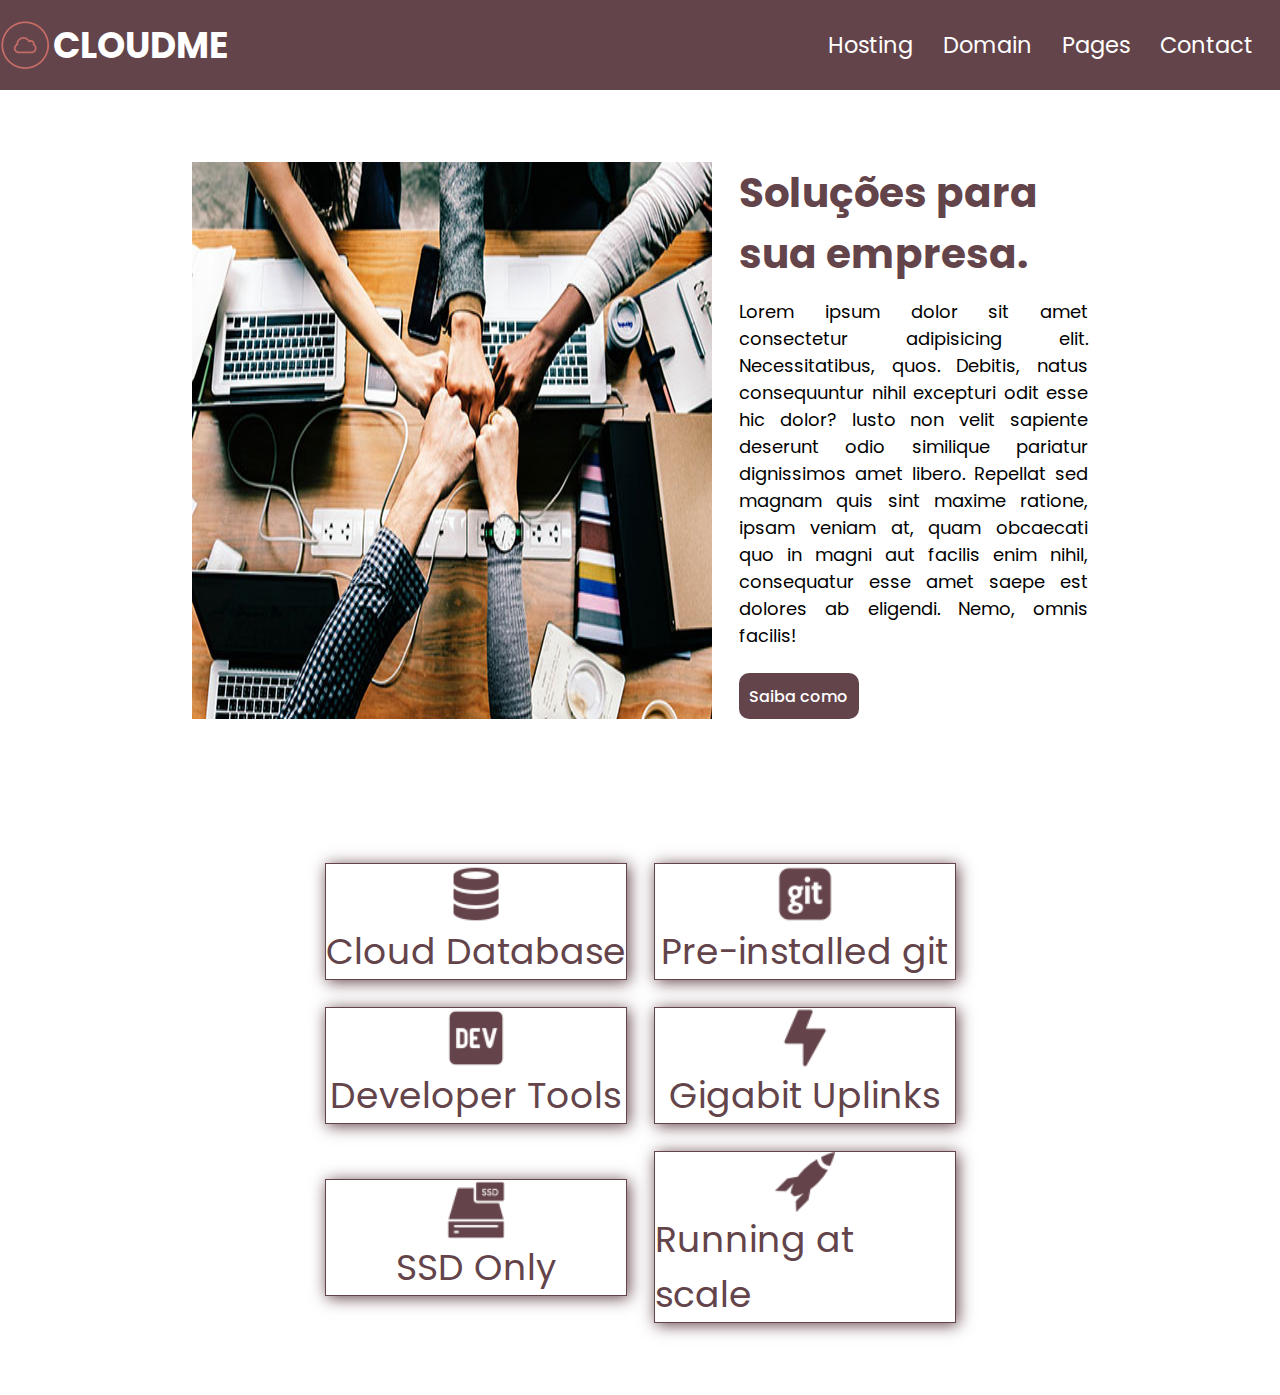
<file: cloudme/index.html>
<!DOCTYPE html>
<html lang="pt-br">

<head>
    <meta charset="UTF-8">
    <meta name="viewport" content="width=device-width, initial-scale=1.0">
    <title>CLoudME</title>
    <link rel="preconnect" href="https://fonts.googleapis.com">
    <link rel="preconnect" href="https://fonts.gstatic.com" crossorigin>
    <link
        href="https://fonts.googleapis.com/css2?family=Poppins:ital,wght@0,100;0,200;0,300;0,400;0,500;0,600;0,700;0,800;0,900;1,100;1,200;1,300;1,400;1,500;1,600;1,700;1,800;1,900&display=swap"
        rel="stylesheet">
    <link rel="stylesheet" href="./css/style.css">
    <link rel="shortcut icon" href="./img/logo.png" type="image/x-icon">
</head>

<body>
    <header class="header-page">
        <h1>
            <img src="./img/logo.png" alt="">
            CLOUDME
        </h1>
        <nav>
            <ul>
                <li><a href="">Hosting</a></li>
                <li><a href="">Domain</a></li>
                <li><a href="">Pages</a></li>
                <li><a href="">Contact</a></li>
            </ul>
        </nav>
    </header>
    <section class="card-item-1">
        <img src="./img/empresa.jpg" alt="">
        <div class="info">
            <h2>Soluções para sua empresa.</h2>
            <p>Lorem ipsum dolor sit amet consectetur adipisicing elit. Necessitatibus, quos. Debitis, natus
                consequuntur nihil excepturi odit esse hic dolor? Iusto non velit sapiente deserunt odio similique
                pariatur dignissimos amet libero.
                Repellat sed magnam quis sint maxime ratione, ipsam veniam at, quam obcaecati quo in magni aut facilis
                enim nihil, consequatur esse amet saepe est dolores ab eligendi. Nemo, omnis facilis!</p>
            <a href="" class="btn">
                Saiba como
            </a>
        </div>
    </section>
    <section class="container-2">
        <div class="card-item">
            <img src="./img/data.png" alt="">
            <p>Cloud Database</p>
        </div>
        <div class="card-item">
            <img src="./img/git.png" alt="">
            <p>Pre-installed git</p>
        </div>
        <div class="card-item">
            <img src="./img/dev.png" alt="">
            <p>Developer Tools</p>
        </div>
        <div class="card-item">
            <img src="./img/giga.png" alt="">
            <p>Gigabit Uplinks</p>
        </div>
        <div class="card-item">
            <img src="./img/ssd.png" alt="">
            <p>SSD Only</p>
        </div>
        <div class="card-item">
            <img src="./img/escala.png" alt="">
            <p>Running at scale</p>
        </div>
    </section>
</body>

</html>
</file>
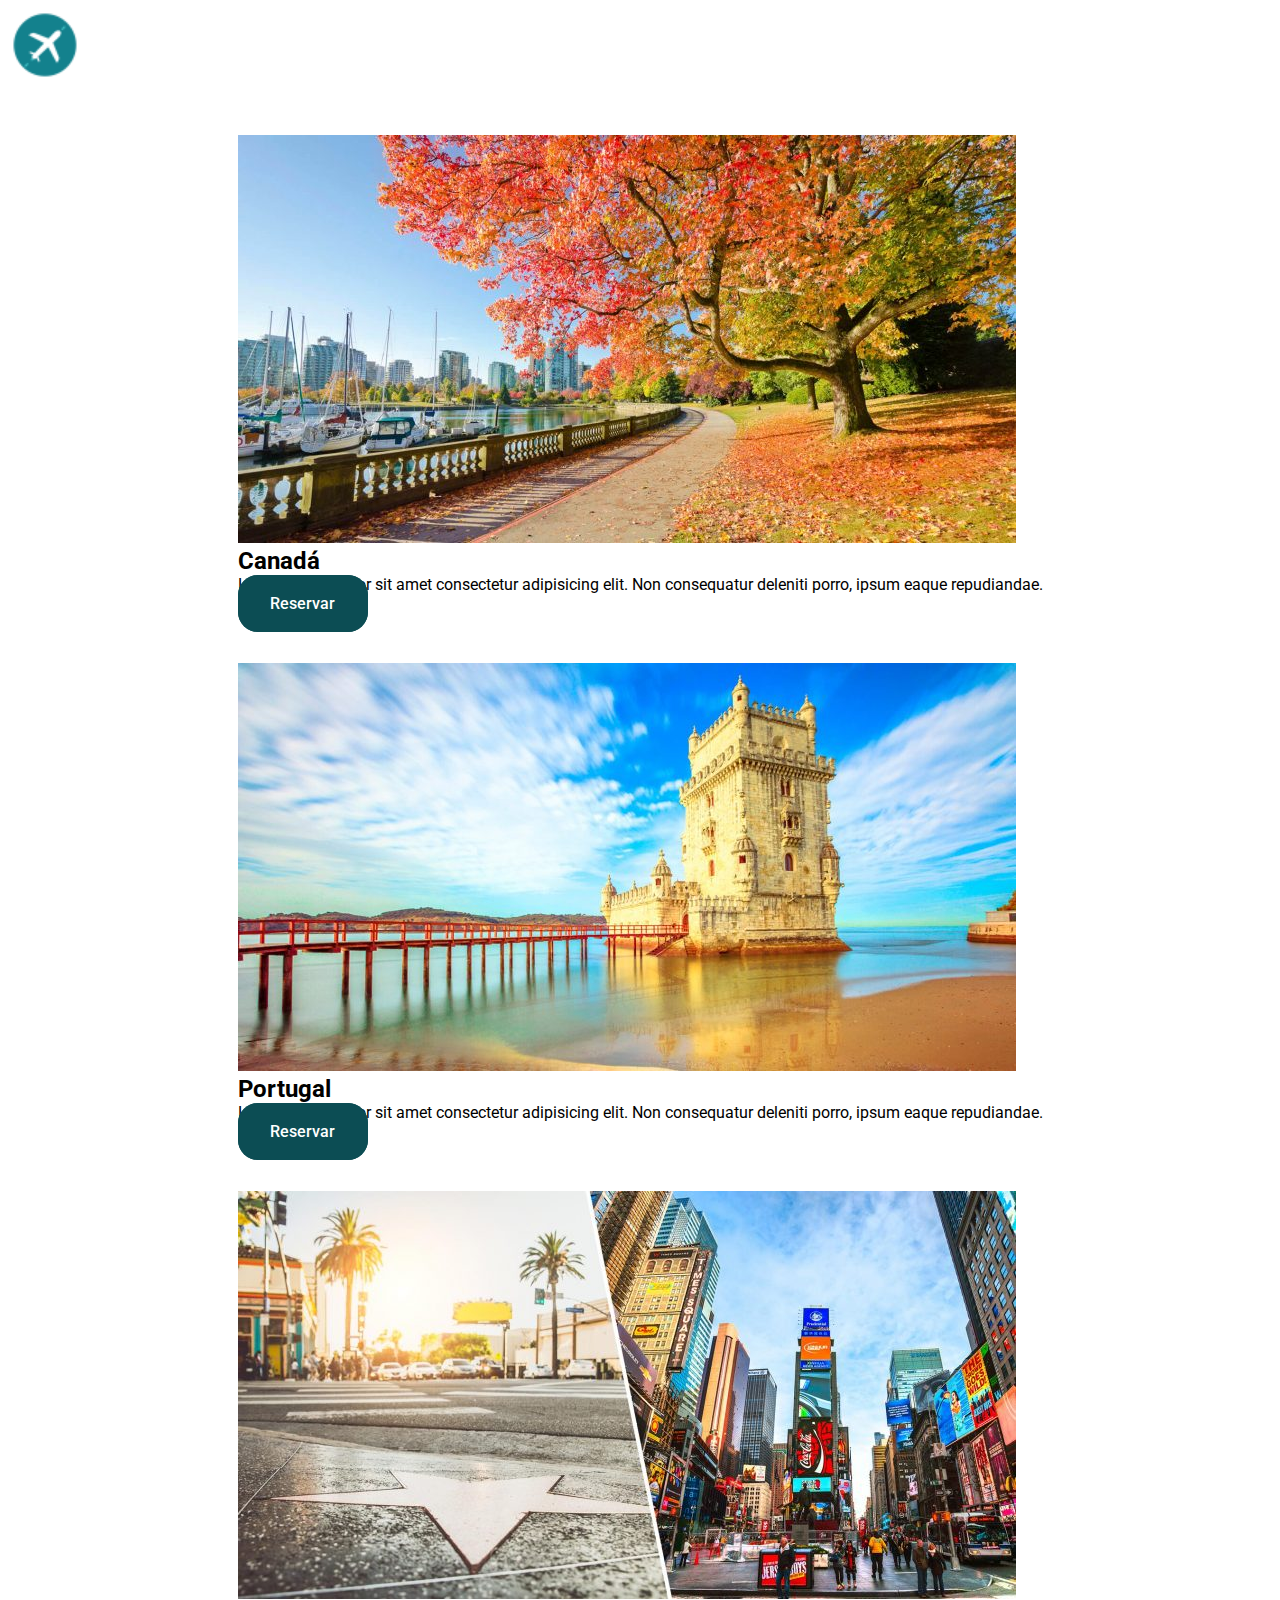
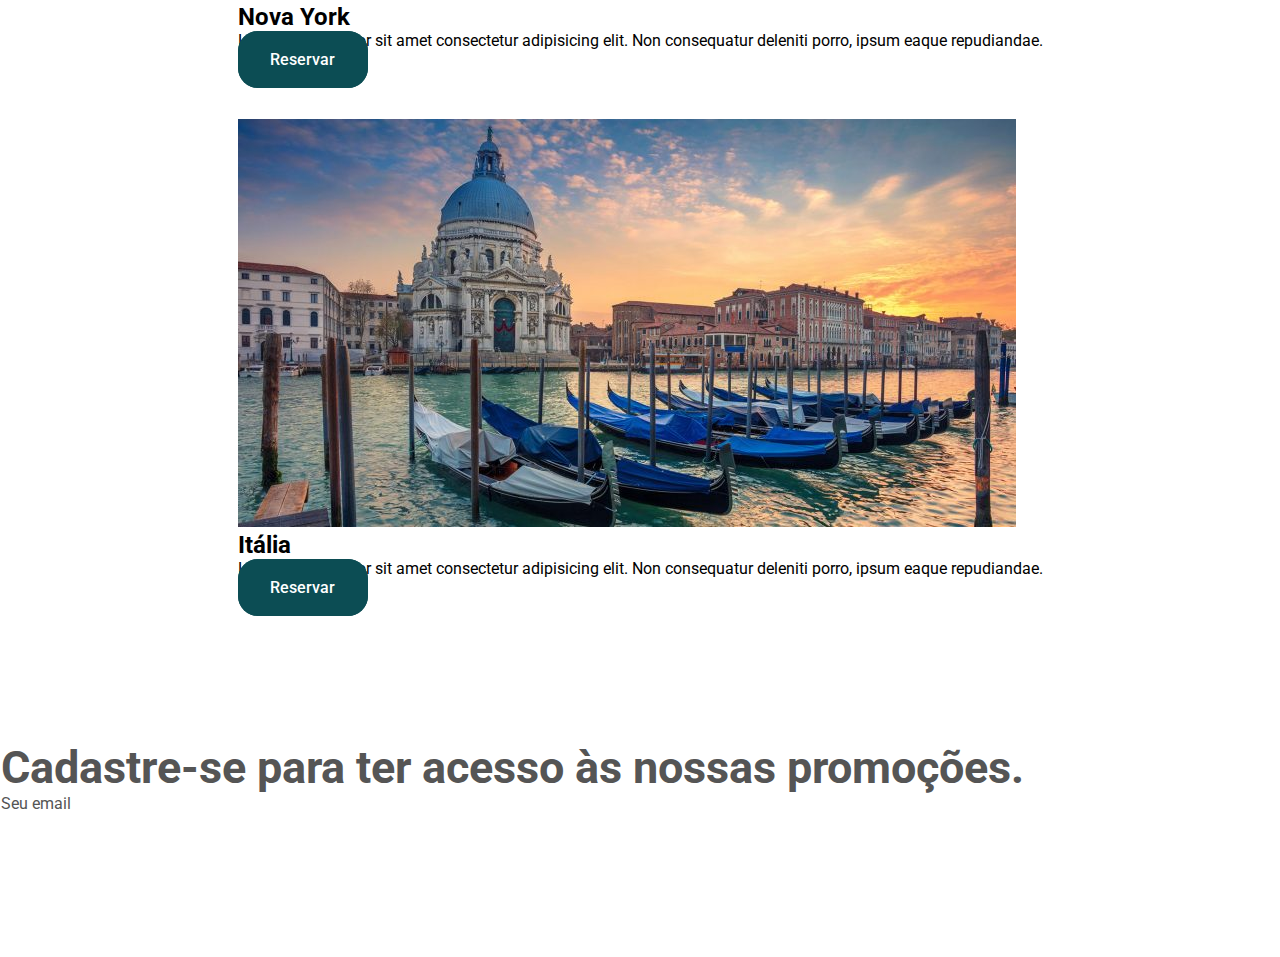
<file: mytrip/index.html>
<!DOCTYPE html>
<html lang="pt-br">

<head>
    <meta charset="UTF-8">
    <meta name="viewport" content="width=device-width, initial-scale=1.0">
    <title>MyTrip</title>
    <link rel="preconnect" href="https://fonts.googleapis.com">
    <link rel="preconnect" href="https://fonts.gstatic.com" crossorigin>
    <link
        href="https://fonts.googleapis.com/css2?family=Roboto:ital,wght@0,100;0,300;0,400;0,500;0,700;0,900;1,100;1,300;1,400;1,500;1,700;1,900&display=swap"
        rel="stylesheet">
    <link rel="stylesheet" href="./css/style.css">
    <link rel="shortcut icon" href="./img/logo.png" type="image/x-icon">
</head>

<body>
    <header class="header-page">
        <h1>
            <img src="./img/logo.png" alt="" class="logo">MYTRIP
        </h1>
        <nav>
            <ul>
                <li><a href="">Hospedagem</a></li>
                <li><a href="">Passagem</a></li>
                <li><a href="">Pacotes</a></li>
                <li><a href="">Transfer</a></li>
                <li><a href="">Disney</a></li>
                <li><a href="">Cruzeiros</a></li>
            </ul>
        </nav>
    </header>

    <section class="cards-list">
        <div class="card">
            <img src="./img/destino1.jpg" alt="Canadá">
            <h2>Canadá</h2>
            <p>Lorem ipsum dolor sit amet consectetur adipisicing elit. Non consequatur deleniti porro, ipsum eaque
                repudiandae.
            </p>
            <a href="" class="btn">Reservar</a>
        </div>
        <div class="card">
            <img src="./img/destino2.jpg" alt="Portugal">
            <h2>Portugal</h2>
            <p>Lorem ipsum dolor sit amet consectetur adipisicing elit. Non consequatur deleniti porro, ipsum eaque
                repudiandae.
            </p>
            <a href="" class="btn">Reservar</a>
        </div>
        <div class="card">
            <img src="./img/destino3.jpg" alt="Nova York">
            <h2>Nova York</h2>
            <p>Lorem ipsum dolor sit amet consectetur adipisicing elit. Non consequatur deleniti porro, ipsum eaque
                repudiandae.
            </p>
            <a href="" class="btn">Reservar</a>
        </div>
        <div class="card">
            <img src="./img/destino4.jpg" alt="Itália">
            <h2>Itália</h2>
            <p>Lorem ipsum dolor sit amet consectetur adipisicing elit. Non consequatur deleniti porro, ipsum eaque
                repudiandae.
            </p>
            <a href="" class="btn">Reservar</a>
        </div>
    </section>

    <section class="form">
        <div class="form-box">
            <h3>
                Cadastre-se para ter acesso às nossas promoções.
            </h3>
            <p>
                Seu email 
            </p>
        </div>
    </section>


</body>

</html>
</file>
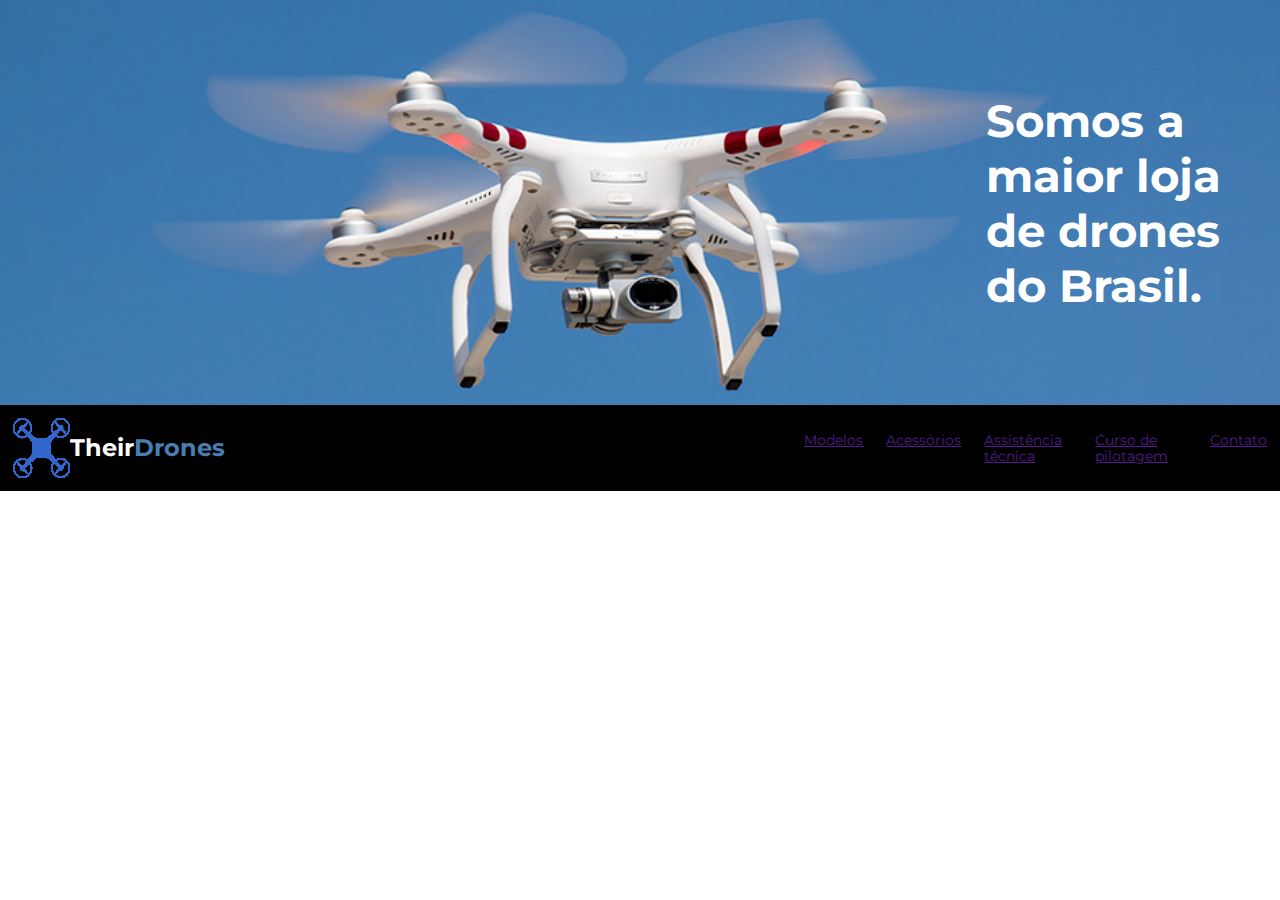
<file: theirdrones/index.html>
<!DOCTYPE html>
<html lang="pt-br">

<head>
    <meta charset="UTF-8">
    <meta name="viewport" content="width=device-width, initial-scale=1.0">
    <title>TheirDrones</title>
    <link rel="preconnect" href="https://fonts.googleapis.com">
    <link rel="preconnect" href="https://fonts.gstatic.com" crossorigin>
    <link href="https://fonts.googleapis.com/css2?family=Montserrat:ital,wght@0,100..900;1,100..900&display=swap"
        rel="stylesheet">
    <link rel="shortcut icon" href="./img/logo.png" type="image/x-icon">
    <link rel="stylesheet" href="./css/style.css">
</head>

<body>
    <div class="container-1">
        <h1 class="slogan">Somos a maior loja de drones do Brasil.</h1>
    </div>
    <header class="header-page">
        <h2>
            <img src="./img/logo.png" alt="logo-theirdrones"><span class="logo">Their</span>Drones
        </h2>
        <nav>
            <ul>
                <li><a href="">Modelos</a></li>
                <li><a href="">Acessórios</a></li>
                <li><a href="">Assistência técnica</a></li>
                <li><a href="">Curso de pilotagem</a></li>
                <li><a href="">Contato</a></li>
            </ul>
        </nav>
    </header>
</body>

</html>
</file>
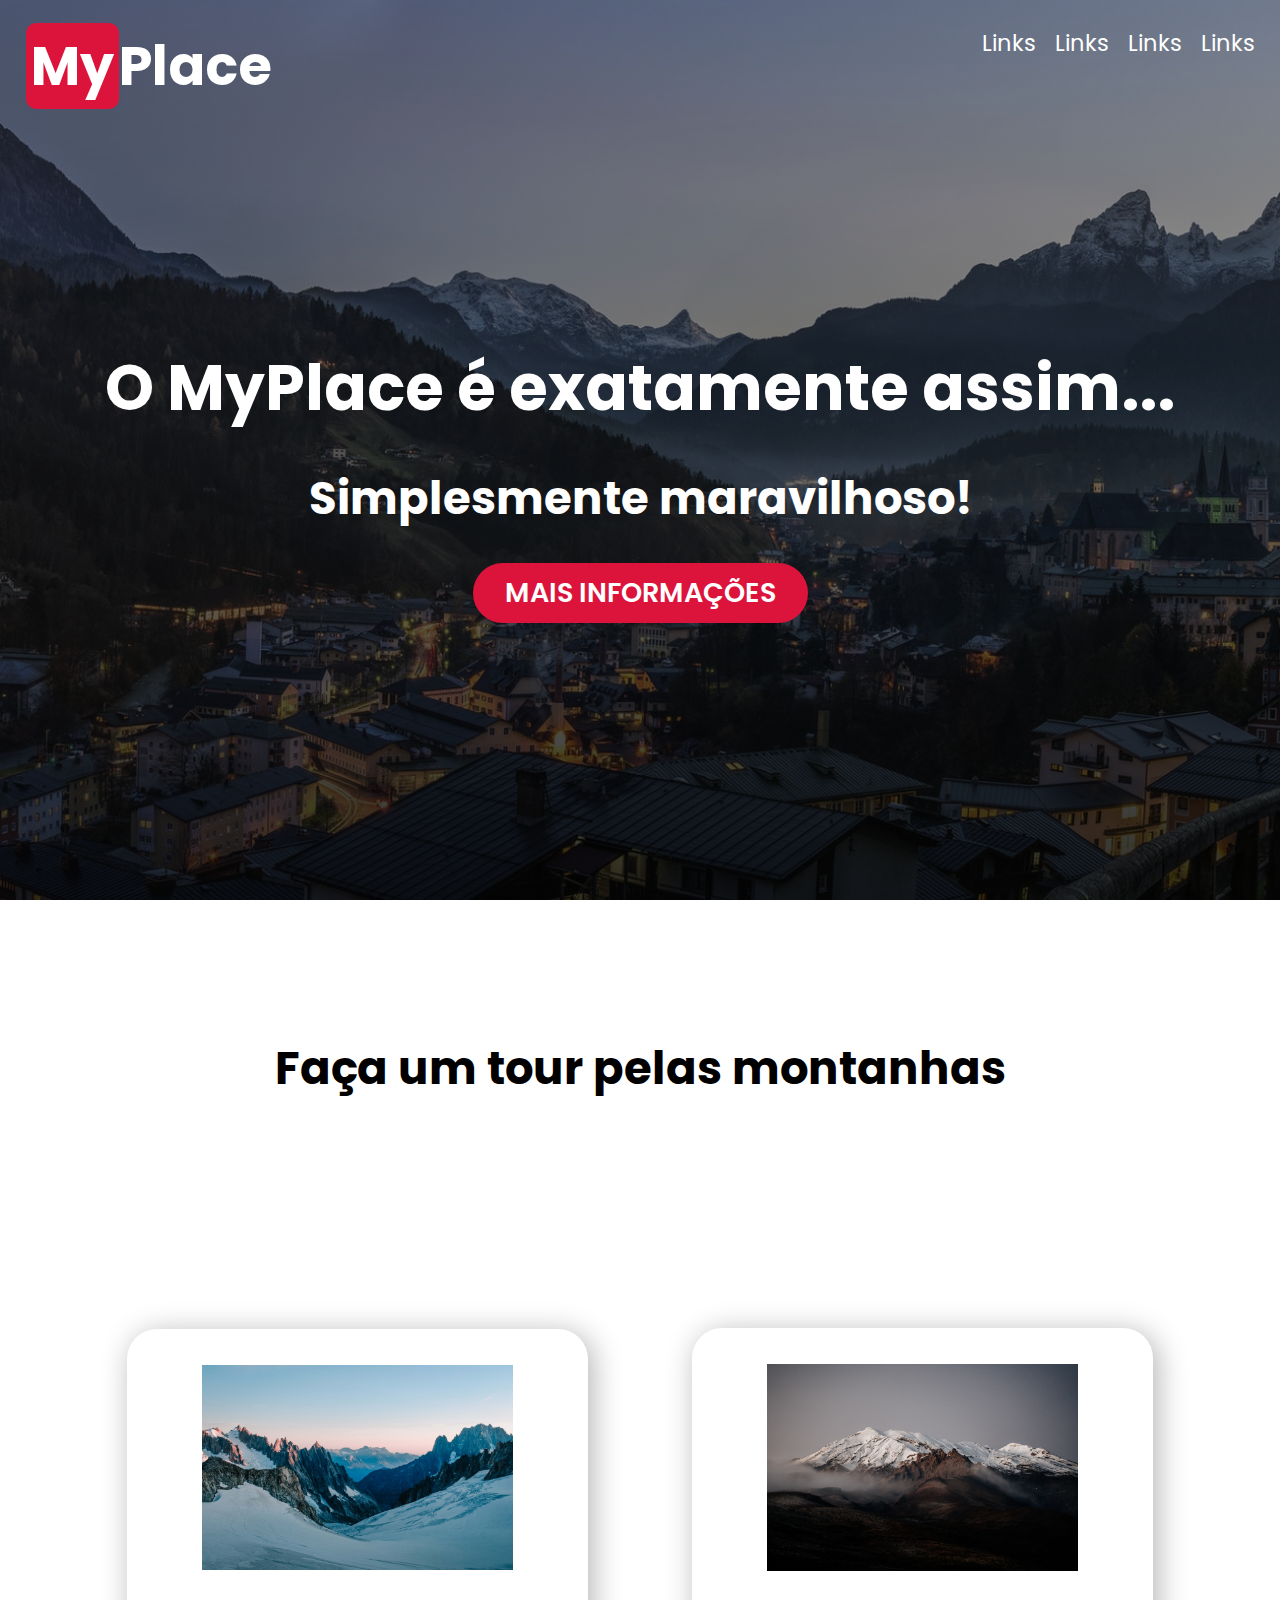
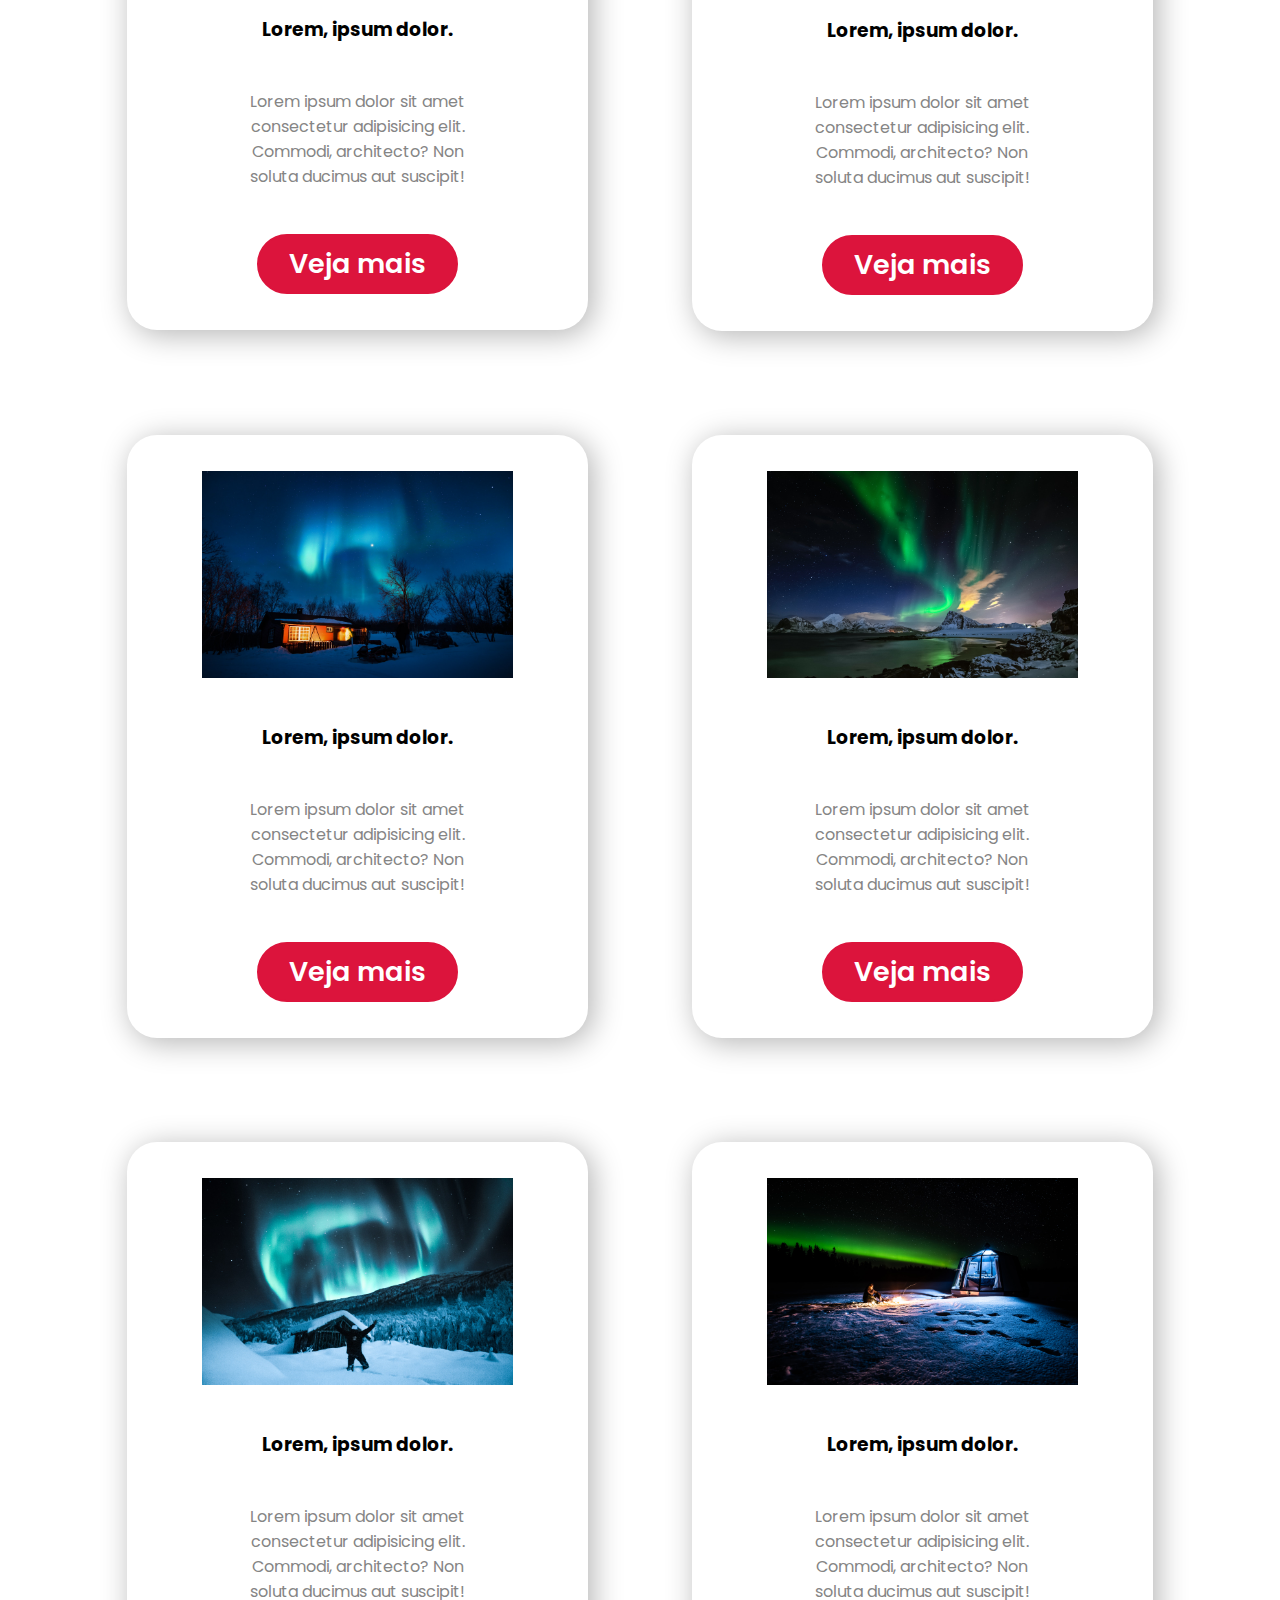
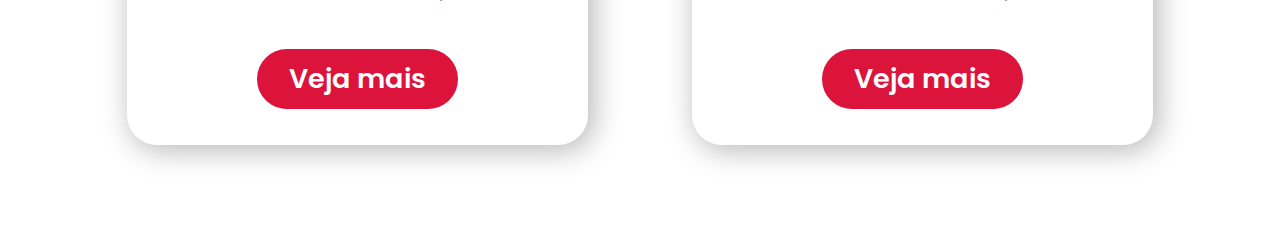
<file: MYPLACE/aula-2703-WEB/index.html>
<!DOCTYPE html>
<html lang="pt-br">

<head>
    <meta charset="UTF-8">
    <meta name="viewport" content="width=device-width, initial-scale=1.0">
    <title>MyPlace</title>
    <link rel="preconnect" href="https://fonts.googleapis.com">
    <link rel="preconnect" href="https://fonts.gstatic.com" crossorigin>
    <link
        href="https://fonts.googleapis.com/css2?family=Poppins:ital,wght@0,100;0,200;0,300;0,400;0,500;0,600;0,700;0,800;0,900;1,100;1,200;1,300;1,400;1,500;1,600;1,700;1,800;1,900&display=swap"
        rel="stylesheet">

    <link rel="stylesheet" href="./css/style.css">
</head>

<body>
    <div class="container01">
        <header class="header-page">
            <h1>
                <span class="span-logo">My</span>Place
            </h1>
            <nav>
                <ul>
                    <li><a href="">Links</a></li>
                    <li><a href="">Links</a></li>
                    <li><a href="">Links</a></li>
                    <li><a href="">Links</a></li>
                </ul>
            </nav>
        </header>
        <div class="hero">
            <h2>
                O MyPlace é exatamente assim...
            </h2>
            <h3>
                Simplesmente maravilhoso!
            </h3>
            <a href="" class="btn">MAIS INFORMAÇÕES</a>
        </div>
    </div>
    <section class="cards">
        <h2>
            Faça um tour pelas montanhas
        </h2>
        <div class="cards-list">
            <div class="card-item">
                <img src="./img/pexels-francesco-ungaro-2835436.jpg" alt="Imagem francesco-ungaro">
                <h3>Lorem, ipsum dolor.</h3>
                <p>Lorem ipsum dolor sit amet consectetur adipisicing elit. Commodi, architecto? Non soluta ducimus aut
                    suscipit!</p>
                <a href="" class="btn">Veja mais</a>
            </div>
            <div class="card-item">
                <img src="./img/pexels-roberto-shumski-5555192.jpg" alt="Imagem roberto-shumski">
                <h3>Lorem, ipsum dolor.</h3>
                <p>Lorem ipsum dolor sit amet consectetur adipisicing elit. Commodi, architecto? Non soluta ducimus aut
                    suscipit!</p>
                <a href="" class="btn">Veja mais</a>
            </div>
            <div class="card-item">
                <img src="./img/pexels-stefan-stefancik-91216.jpg" alt="Imagem stefan-stefancik">
                <h3>Lorem, ipsum dolor.</h3>
                <p>Lorem ipsum dolor sit amet consectetur adipisicing elit. Commodi, architecto? Non soluta ducimus aut
                    suscipit!</p>
                <a href="" class="btn">Veja mais</a>
            </div>
            <div class="card-item">
                <img src="./img/pexels-stein-egil-liland-5704789.jpg" alt="Imagem stein-egil">
                <h3>Lorem, ipsum dolor.</h3>
                <p>Lorem ipsum dolor sit amet consectetur adipisicing elit. Commodi, architecto? Non soluta ducimus aut
                    suscipit!</p>
                <a href="" class="btn">Veja mais</a>
            </div>
            <div class="card-item">
                <img src="./img/pexels-tobias-bj¢rkli-1693085.jpg" alt="Imagem tobias">
                <h3>Lorem, ipsum dolor.</h3>
                <p>Lorem ipsum dolor sit amet consectetur adipisicing elit. Commodi, architecto? Non soluta ducimus aut
                    suscipit!</p>
                <a href="" class="btn">Veja mais</a>
            </div>
            <div class="card-item">
                <img src="./img/pexels-tuomas-haapala-7223461.jpg" alt="Imagem tumoas">
                <h3>Lorem, ipsum dolor.</h3>
                <p>Lorem ipsum dolor sit amet consectetur adipisicing elit. Commodi, architecto? Non soluta ducimus aut
                    suscipit!</p>
                <a href="" class="btn">Veja mais</a>
            </div>
        </div>
    </section>



</body>

</html>
</file>
<file: cloudme/css/style.css>
:root{
    --color-principal: #63444A;
    --color-white: #fff;
    --color-lightp: #755159;
}
*{
    margin: 0;
    padding: 0;
    font-family: "Poppins", sans-serif;
}

.header-page{
    background-color: var(--color-principal);
    display: flex;
    justify-content: space-between;
    align-items: center;
    width: 100%;
    height: 10vh;
    color: var(--color-white);
}
.header-page h1{
    display: flex;
    align-items: center;
    font-size: 4vmin;
}
.header-page ul{
    display: flex;
    align-items: flex-end;
    list-style: none;
    font-size: 2.5vmin;
    gap: 30px;
    padding-right: 3vmin;
}
.header-page a{
    color: var(--color-white);
    text-decoration: none;
    transition: .2s;
}
.header-page a:hover{
    background-color: var(--color-lightp);
    border-radius: 10px;
    padding: 2%;
}
section{
    width: 70%;
    margin: auto;
    display: flex;
    padding: 8vmin;
    gap: 3vmin;
}
section img{
    width: 80%;
}
.info h2{
    color: var(--color-principal);
    font-size: 4.5vmin;    
}
.info p{
    font-size: 2vmin;
    text-align: justify;
    padding-top: 4%;
}
.btn{
    background-color: var(--color-principal);
    width: fit-content;
    padding: 3%;
    margin-top: 7%;
    display: flex;
    border-radius: 10px;
    color: var(--color-white);
    text-decoration: none;
    font-weight: 450;
    transition: .5s;
}
.btn:hover{
    color: var(--color-principal);
    background-color: #fff;
    border: 1px solid var(--color-principal);
    scale: 1.1;
}
.container-2{
    display: flex;
    flex-wrap: wrap;
    align-items: center;
    justify-content: center;
}
.card-item{
    border: 1px solid var(--color-principal);
    box-shadow: 2px 2px 15px var(--color-principal);
    display: flex;
    align-items: center;
    flex-direction: column;
    width: 300px;
    height: fit-content;
    transition: scale .5s;
}
.card-item:hover{
    scale: 1.1;
}
.card-item img{
    width: 20%;
}
.card-item p{
    font-size: 4vmin;
    color: var(--color-principal);
}
@media (max-width: 1250px){
    section{
        width: 90%;
        margin: auto;
    }
    section img{
        width: 45%;
    
    }
}
</file>
<file: mytrip/css/style.css>
:root {
    --color-principal: #0C4D54;
    --color-white: #fff;
    --color-grey: #6b6b6bfd;
    --color-transparent: #ffffffa1;
    --color-dgrey: #555555;
}

* {
    margin: 0;
    padding: 0;
    box-sizing: border-box;
    font-family: "Roboto", sans-serif;
}

.container-01 {
    background-color: var(--color-principal);
    width: 100%;
    height: fit-content;
}

.header-page {
    display: flex;
    justify-content: space-between;
    align-items: center;
    padding: 1vmin;
    margin-bottom: 5vmin;
}

nav ul {
    list-style: none;
    display: flex;
    gap: 2vmin;
}

header h1 {
    font-size: 4vmin;
    display: flex;
    align-items: center;
    gap: 2vmin;
    color: var(--color-white);
}

header img {
    width: 8vmin;
}

nav a {
    color: var(--color-white);
    text-decoration: none;
    font-size: 2vmin;
    font-weight: 500;
}

.cards {
    width: 100%;
    margin: auto;
    height: 60vh;
}

.cards-list {
    display: flex;
    justify-content: space-evenly;
    flex-wrap: wrap;
    margin-top: 3vmin;
    gap: 50px;
}
.card-item {
    padding: 2%;
    width: 40vmin;
    display: flex;
    flex-direction: column;
    justify-content: center;
    align-items: center;
    gap: 2vmin;
    box-shadow: 2px 2px 30px rgba(0, 0, 0, 0.486);
    border-radius: 20px;
    transition: scale .5s;
}
.card-item:hover{
    scale: 1.1;
}
.card-item img {
    width: 35vmin;
    transition: scale .5s;
}
.card-item img:hover{
    scale: 1.1;
}
.card-item p{
    color: var(--color-grey);
}
.btn{
    background-color: var(--color-principal);
    padding: 2vmin 3.5vmin;
    border-radius: 20px;
    color: var(--color-white);
    font-weight: 500;
    text-decoration: none;
    transition: .5s;
    border: 1px solid var(--color-principal);
}
.btn:hover{
    color: var(--color-principal);
    background-color: #fff;
    border: 1px solid var(--color-principal);
    scale: 1.1;
}
.cadastro{
    background-image: url(../img/fundo.jpg);
    width: 100%;
    height: 70vh;
    background-position: center;
    background-repeat: no-repeat;
    background-size: cover;
    display: flex;
    justify-content: center;
    align-items: center;
}
.form{
    background-color: var(--color-transparent);
    width: 80%;
    height: 40vh;
    display: flex;
    align-items: center;
    justify-content: center;
    color: var(--color-dgrey);
    border-radius: 30px;
}
.form h3{
    font-size: 5vmin
}
@media (max-width: 900px) {
    .card-item img {
        width: 20vmin;
    }
    .cards{
        height: 100vh;
    }
}
</file>
<file: theirdrones/css/style.css>
:root{
    --color-principal: #477EB4;
    --color-white: #fff;
    --color-black: #000;
}
*{
    margin: 0;
    padding: 0;
    box-sizing: border-box;
    font-family: "Montserrat", sans-serif;
}
.container-1{
    background-image: url(../img/banner.jpg);
    width: 100%;
    height: 45vh;
    background-position: center bottom;
    background-repeat: no-repeat;
    background-size: cover;
    display: flex;
    justify-content: flex-end;
    align-items: center;
}
.slogan{
    color: var(--color-white);
    font-size: 5vmin;
    margin-right: 3%;
    width: 20%;
    font-weight: bold;
}
.header-page{
    width: 100%;
    display: flex;
    justify-content: space-between;
    align-items: center;
    padding: 1%;
    background-color: var(--color-black);
}
.header-page h2{
    display: flex;
    justify-content: center;
    align-items: center;
   color: var(--color-principal); 
}
.logo{
    color: var(--color-white);
}
ul{
    display: flex;
    list-style: none;
    gap: 5%;
    font-size: 1.5vmin;
}
@media (max-width: 900px){

}
</file>
<file: MYPLACE/aula-2703-WEB/css/style.css>
/* Variáveis */
:root {
    --color-light: #fff;
    --color-dark: #000;
    --color-pink: #dc143c;
    --color-grey: #858585;
    --transition: color .5s;
}

/* Variáveis */
* {
    margin: 0;
    padding: 0;
    box-sizing: border-box;
    font-family: "Poppins", sans-serif;
}


.container01 {
    background-image: linear-gradient(to top, rgba(0, 0, 0, .8), rgba(0, 0, 0, .3)),
        url(../img/pexels-felix-mittermeier-957002.jpg);
    height: 100vh;
    width: 100%;
    background-size: cover;
    background-repeat: no-repeat;
    background-position: bottom;
    color: var(--color-light);
}

.header-page {
    height: fit-content;
    width: 100%;
    display: flex;
    align-items: flex-start;
    justify-content: space-between;
    padding: 2%;

}

.span-logo {
    background-color: var(--color-pink);
    padding: 5px;
    border-radius: 10px;
}

ul,
ol {
    font-size: 2.5vmin;
    list-style: none;
    display: flex;
    gap: 20px;
}

header.header-page h1 {
    font-size: 6vmin;
}

a {
    color: var(--color-light);
    text-decoration: none;
    transition: var(--transition);
}

a:hover {
    color: var(--color-pink);
}

img {
    max-width: 100%;
}

.hero {
    width: 100%;
    height: calc(100vh - 200px);
    display: flex;
    flex-direction: column;
    align-items: center;
    justify-content: center;
    text-align: center;
    gap: 30px;
}

.hero h2 {
    font-size: 7vmin;
}

.hero h3 {
    font-size: 5vmin;
}

.btn {
    font-size: 3vmin;
    font-weight: 600;
    border: 2px solid var(--color-pink);
    background-color: var(--color-pink);
    padding: 8px 30px;
    border-radius: 70px;
    transition: 0.3s;
}

.btn:hover {
    background-color: transparent;
    color: var(--color-light);
}

.cards {
    width: 90%;
    min-height: 100vh;
    margin: auto;
    text-align: center;

}

.cards h2 {
    margin: 15vmin;
    font-size: 5vmin;
}

.cards-list {
    width: 100%;
    display: flex;
    padding: 5vmin 0;
    justify-content: center;
    align-items: center;
    flex-wrap: wrap;
    gap: 1.5vmin;
}

.card-item {
    width: 40%;
    margin: 5vmin;
    display: flex;
    flex-direction: column;
    align-items: center;
    justify-content: center;
    gap: 5vmin;
    padding: 4vmin;
    box-shadow: 0.5vmin 0.5vmin 30px rgba(0, 0, 0, 0.295);
    border-radius: 30px;
    transition: scale .3s;
}

.card-item img {
    width: 80%;
}
.card-item p {
    color: var(--color-grey);
    width: 80%;
    text-wrap: balance;
}

.card-item:hover {
    scale: 1.1;
}

.card-item a:hover {
    color: var(--color-pink);
}
@media(max-width: 900px){
    .card-item{
        width: 80%;
    }
}
</file>
